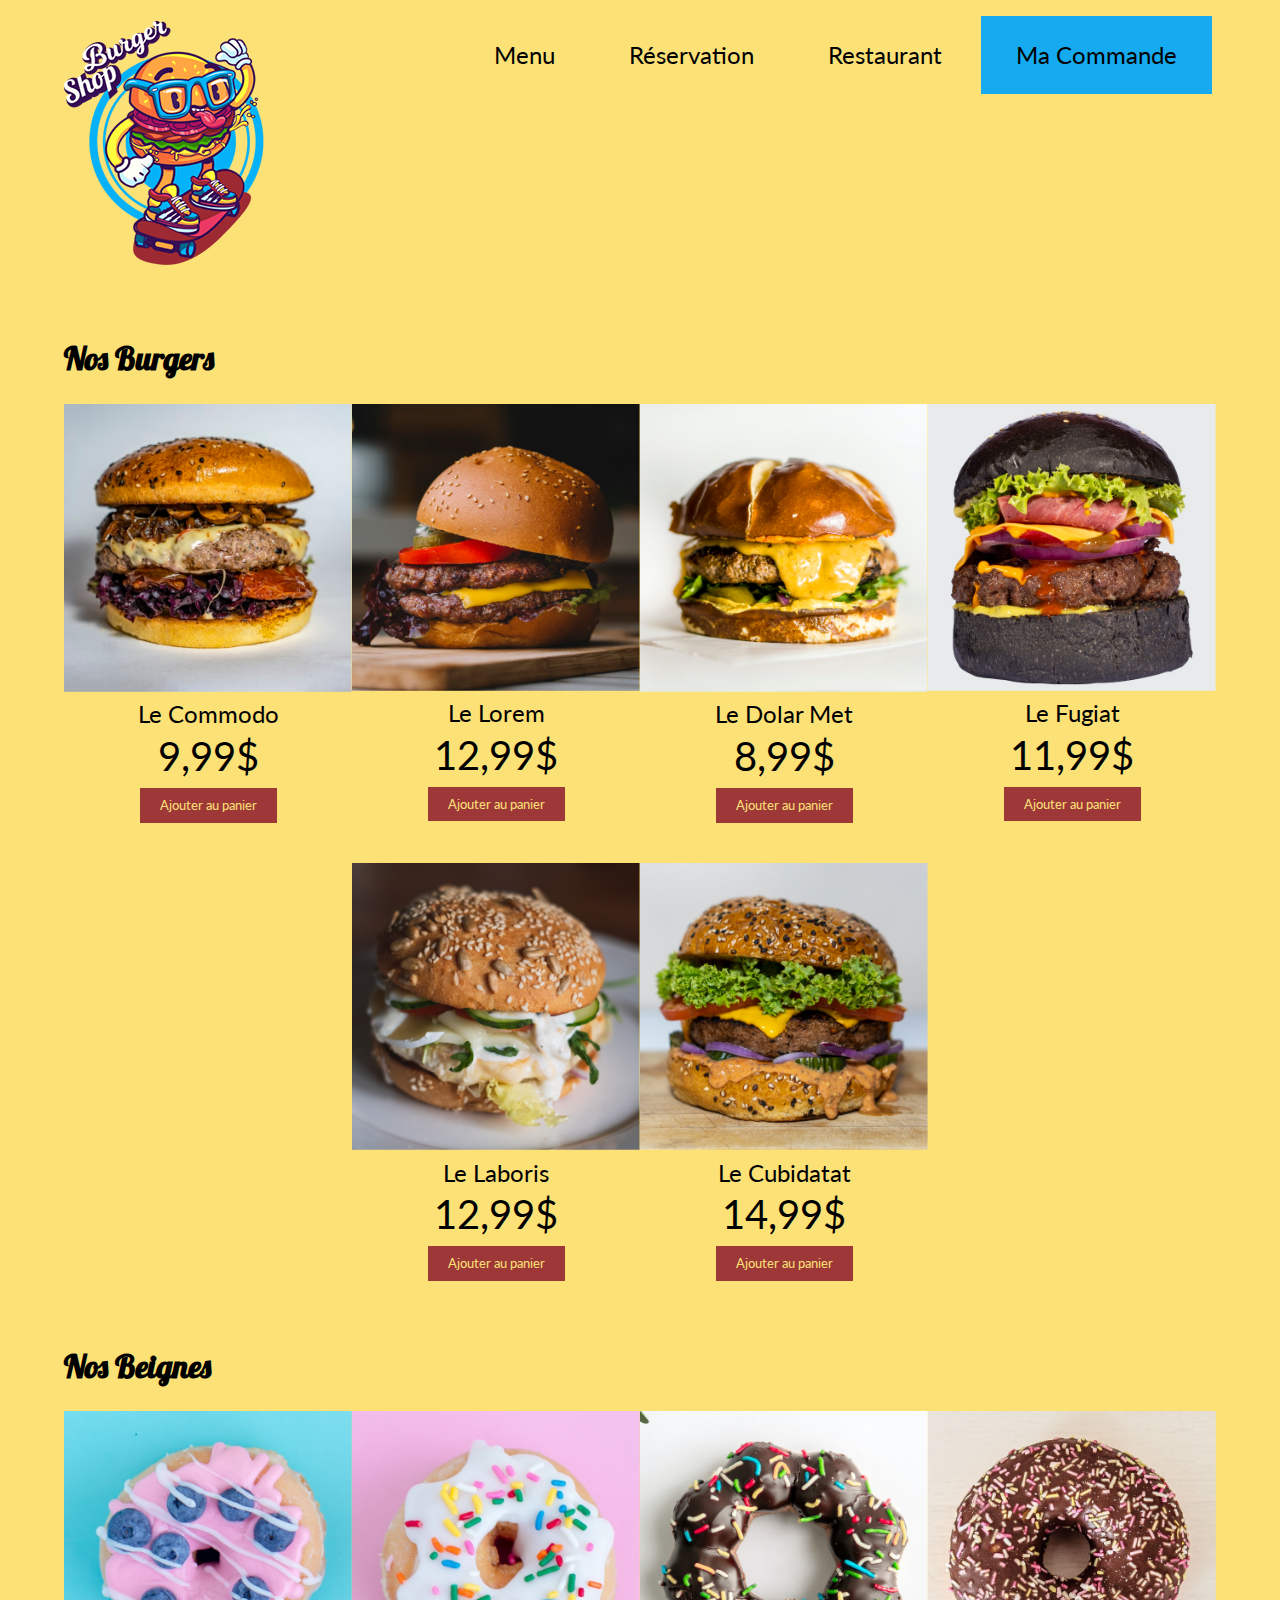
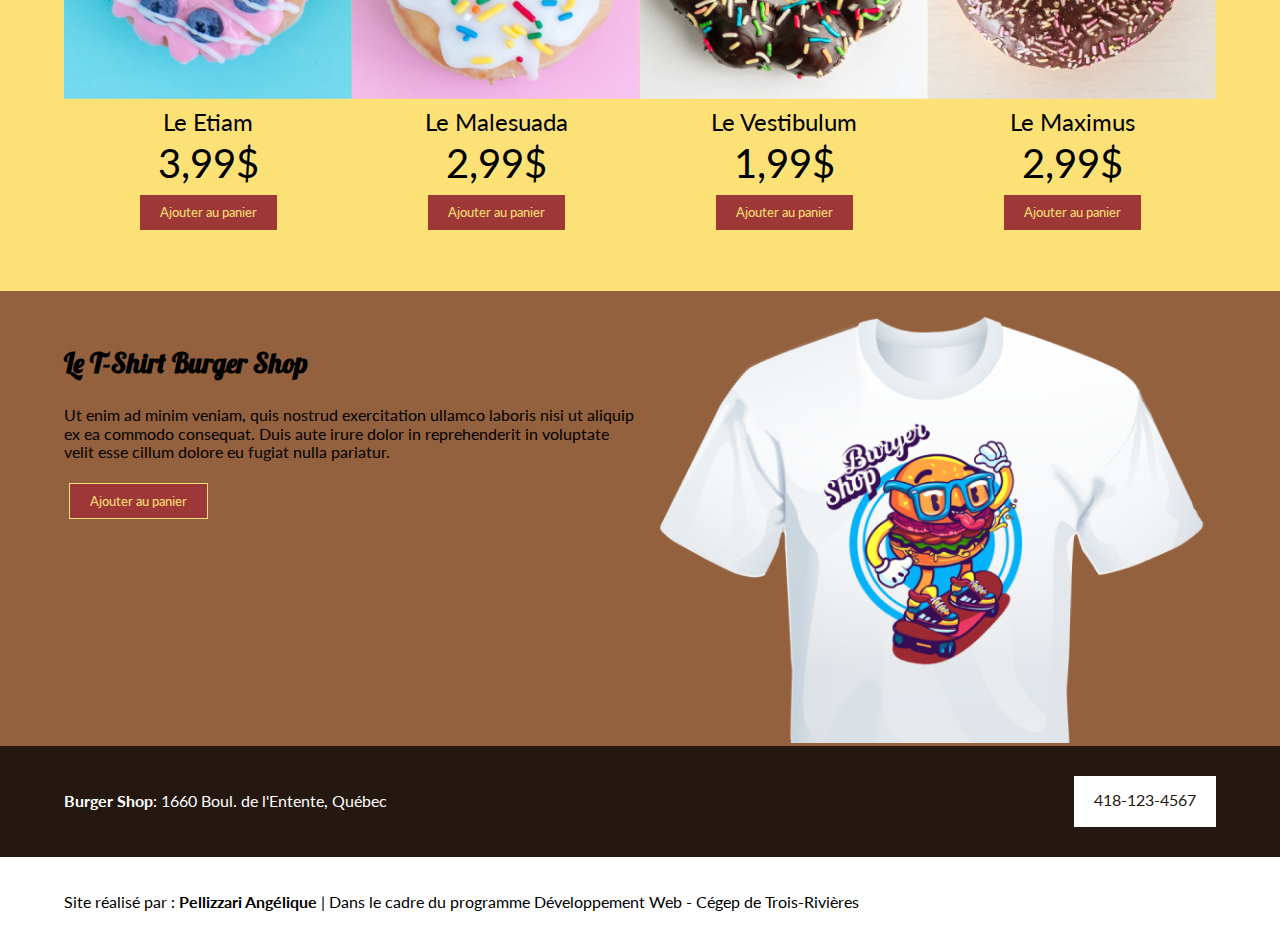
<file: index.html>
<!DOCTYPE html>

<html lang="fr">

<head>
	<meta charset="utf-8" />
	<title>Bienvenue chez Burger Shop !</title>
	<meta name="description" content="Restaurant Burger Shop, offrant des burgers et des beignes délicieuses">

	<!-- meta viewport : importante à inclure pour l'affichage sur les divers appareils -->
	<meta name="viewport" content="width=device-width, initial-scale=1">
	<!-- Add iOS meta tags and icons -->
	<meta name="apple-mobile-web-app-capable" content="yes">
	<meta name="apple-mobile-web-app-status-bar-style" content="black">
	<meta name="apple-mobile-web-app-title" content="Burger Shop">
	<link rel="apple-touch-icon" href="./img/icons/maskable_icon_x192.png">

	<meta name="description" content="ceci est une demo de progressive web app">
	<meta name="theme-color" content="#fce177" />

	<link href="https://cdn.jsdelivr.net/npm/bootstrap@5.2.0/dist/css/bootstrap.min.css" rel="stylesheet" integrity="sha384-gH2yIJqKdNHPEq0n4Mqa/HGKIhSkIHeL5AyhkYV8i59U5AR6csBvApHHNl/vI1Bx" crossorigin="anonymous">

	<link media="screen" rel="stylesheet" href="css/normalize.css">
	<link media="screen" rel="stylesheet" href="css/styles.css">
	<link rel="manifest" href="manifest.json">
	<link rel="icon" href="burger.png">
	<link rel="preconnect" href="https://fonts.googleapis.com">
	<link rel="preconnect" href="https://fonts.gstatic.com" crossorigin>
	<link
		href="https://fonts.googleapis.com/css2?family=Lato:ital,wght@0,100;0,300;0,400;0,700;0,900;1,100;1,300;1,400;1,700;1,900&family=Lobster&display=swap"
		rel="stylesheet">
	<script>
		// Register service worker.
		if ('serviceWorker' in navigator) {
			window.addEventListener('load', () => {
				navigator.serviceWorker.register('service-worker.js')
					.then((reg) => {
						console.log('Service worker registered. Notre service worker est chargé.', reg);
					});
			});
		}
	</script>

</head>

<body>
	<header class="container">
		<div class="logo">
			<h1 href="index.html"><img src="./img/logo-burger-shop_200px.png" alt="logo burger shop"></h1>

			<nav>
				<!--<button class="navbar-toggler" type="button" data-bs-toggle="collapse" data-bs-target="#navbarNav" aria-controls="navbarNav" aria-expanded="false" aria-label="Toggle navigation">
					<span class="navbar-toggler-icon"></span>
				  </button>-->
				<ul>
				
					<li><a href="index.html">Menu</a></li>
					<li><a href="reservation.html">Réservation</a></li>
					<li><a href="restaurant.html">Restaurant</a></li>
					<li id="cmd"><a href="macommande.html">Ma Commande</a></li>
					<li><button class="nav-link px-lg-4 px-2 btn btn-warning" id="btnInstall"
						aria-label="Install" hidden>Installer l'application sur mon appareil
						</button>
					</li>
				</ul>
			</nav>
			<!--<img class="ptimenuburger" href="#" src="img/icon-menu-fonce.png" alt="menu burger">-->
		</div>
	</header>
	<main>
		<div class="container">
			<section>
				<h2>Nos Burgers</h2>
				<div class="flex-burger">
					<div class="box">
						<img src="./img/menu/burger-choux.png" alt="Burger Le Commodo">
						<p class="nom">Le Commodo</p>
						<p class="prix">9,99$</p>
						<button class="btn" href="#">Ajouter au panier</button>
					</div>
					<div class="box">
						<img src="./img/menu/burger-double-fromage.png" alt="Burger Le Lorem">
						<p class="nom">Le Lorem</p>
						<p class="prix">12,99$</p>
						<button class="btn" href="#">Ajouter au panier</button>
					</div>
					<div class="box">
						<img src="./img/menu/burger-fromage.png" alt="Burger Le Dolar Met">
						<p class="nom">Le Dolar Met</p>
						<p class="prix">8,99$</p>
						<button class="btn" href="#">Ajouter au panier</button>
					</div>
					<div class="box">
						<img src="./img/menu/burger-pain-noir.png" alt="Burger Le Fugiat">
						<p class="nom">Le Fugiat</p>
						<p class="prix">11,99$</p>
						<button class="btn" href="#">Ajouter au panier</button>
					</div>
					<div class="box">
						<img src="./img/menu/burger-poisson.png" alt="Burger Le Laboris">
						<p class="nom">Le Laboris</p>
						<p class="prix">12,99$</p>
						<button class="btn" href="#">Ajouter au panier</button>
					</div>
					<div class="box">
						<img src="./img/menu/burger-sesame.png" alt="Burger Le Cubidatat">
						<p class="nom">Le Cubidatat</p>
						<p class="prix">14,99$</p>
						<button class="btn" href="#">Ajouter au panier</button>
					</div>
				</div>
			</section>
			<section>
				<h2>Nos Beignes</h2>
				<div class="flex-burger">
					<div class="box">
						<img src="./img/menu/beign-bleuet.png" alt="Beigne Le Etiam">
						<p class="nom">Le Etiam</p>
						<p class="prix">3,99$</p>
						<button class="btn" href="#">Ajouter au panier</button>
					</div>
					<div class="box">
						<img src="./img/menu/beigne-bonbons.png" alt="Beigne Le Malesuada">
						<p class="nom">Le Malesuada</p>
						<p class="prix">2,99$</p>
						<button class="btn" href="#">Ajouter au panier</button>
					</div>
					<div class="box">
						<img src="./img/menu/beigne-chocolat.png" alt="Beigne Le Vestibulum">
						<p class="nom">Le Vestibulum</p>
						<p class="prix">1,99$</p>
						<button class="btn" href="#">Ajouter au panier</button>
					</div>
					<div class="box">
						<img src="./img/menu/beigne-glace.png" alt="Beigne Le Maximus">
						<p class="nom">Le Maximus</p>
						<p class="prix">2,99$</p>
						<button class="btn" href="#">Ajouter au panier</button>
					</div>
				</div>
			</section>
		</div>
	</main>
	<aside id="aside1">
		<div class="container">
			<div class="tshirt">
				<div id="div-tshirt">
					<h3 id="h3-ad2">Le T-Shirt Burger Shop</h3>
					<p>Ut enim ad minim veniam, quis nostrud exercitation ullamco laboris nisi ut
						aliquip ex ea commodo consequat. Duis aute irure dolor in reprehenderit in voluptate
						velit esse cillum dolore eu fugiat nulla pariatur. </p>
					<button class="btn" href="#">Ajouter au panier</button>
				</div>
				<div><img id="tshirt" src="./img/t-shirt.png" alt="T-Shirt Burger Shop"></div>
			</div>
		</div>
	</aside>
	<aside id="aside2">
		<div class="container foo1">
			<p><strong>Burger Shop</strong>: 1660 Boul. de l'Entente, Québec</p>
			<a id="tel" href="tel:+14181234567">418-123-4567</a>
		</div>
	</aside>
	<footer>
		<div class="container">
			<p>Site réalisé par : <strong>Pellizzari Angélique</strong> | Dans le cadre du
				programme Développement Web - Cégep de Trois-Rivières</p>
		</div>

	</footer>

</body>

</html>
<script src="js/install.js"></script>
<script src="https://cdn.jsdelivr.net/npm/@popperjs/core@2.11.5/dist/umd/popper.min.js" integrity="sha384-Xe+8cL9oJa6tN/veChSP7q+mnSPaj5Bcu9mPX5F5xIGE0DVittaqT5lorf0EI7Vk" crossorigin="anonymous"></script>
<script src="https://cdn.jsdelivr.net/npm/bootstrap@5.2.0/dist/js/bootstrap.min.js" integrity="sha384-ODmDIVzN+pFdexxHEHFBQH3/9/vQ9uori45z4JjnFsRydbmQbmL5t1tQ0culUzyK" crossorigin="anonymous"></script>
</file>
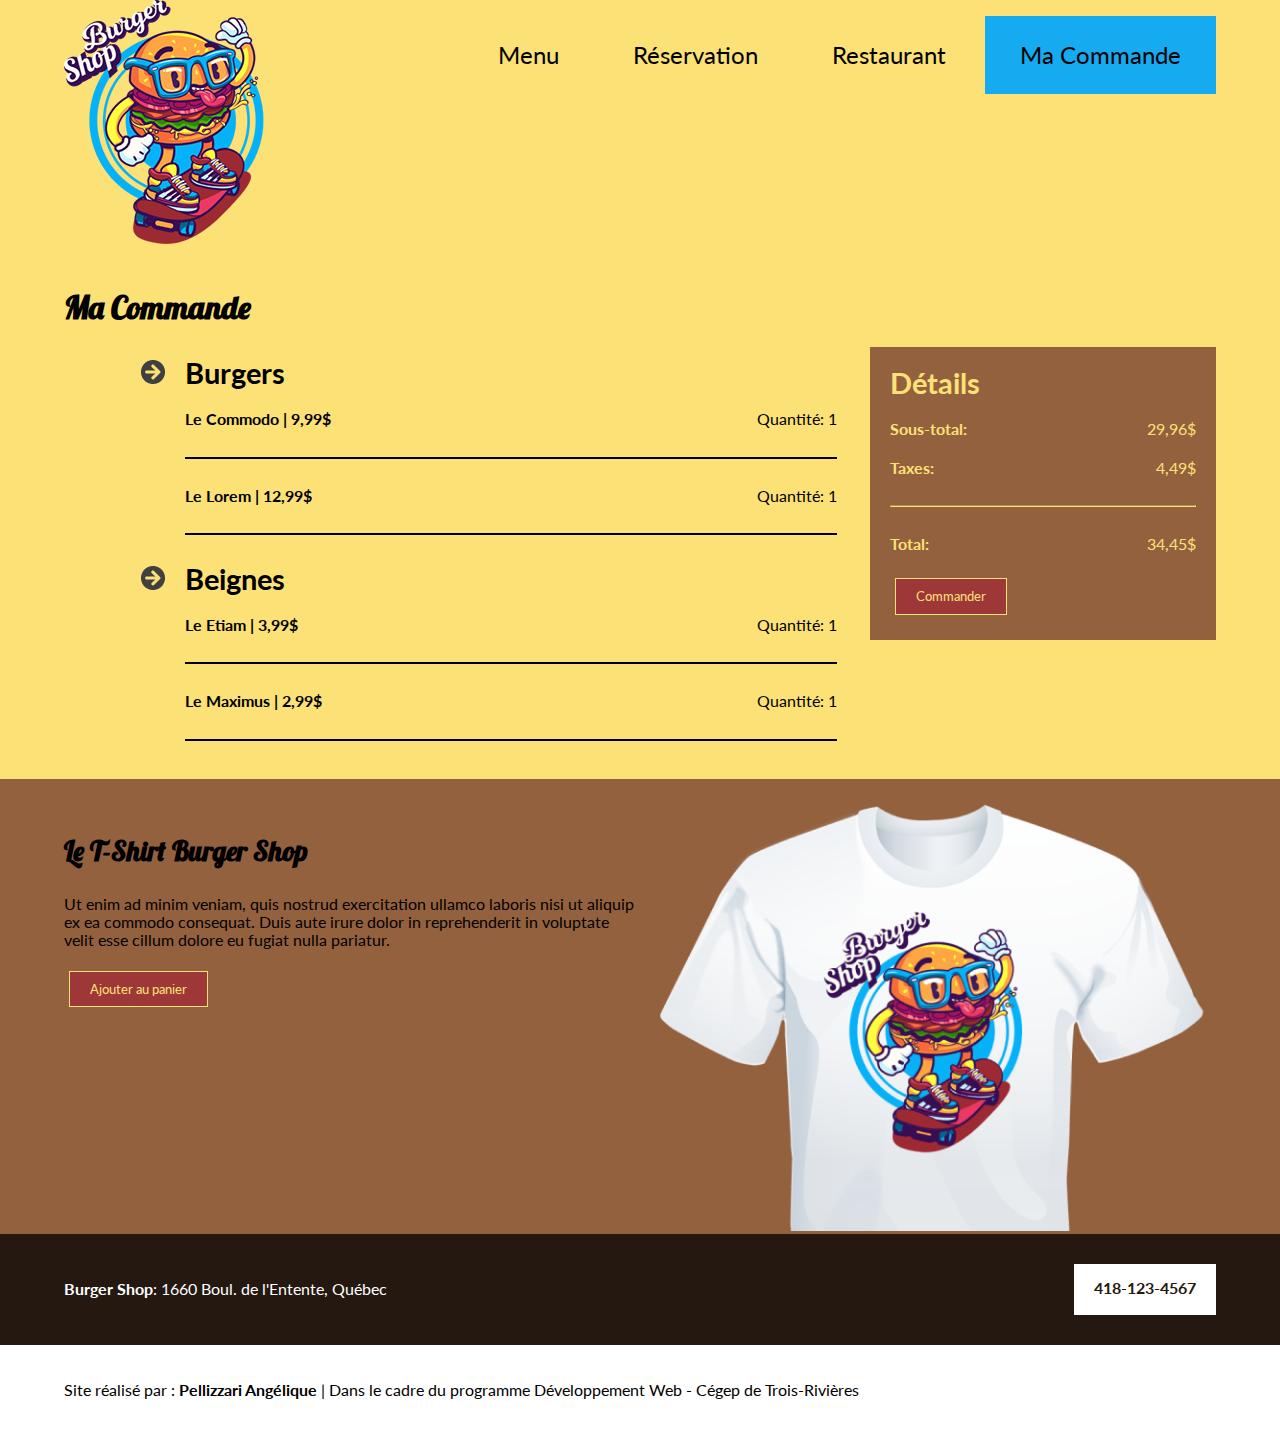
<file: macommande.html>
<!DOCTYPE html>

<html lang="fr">

<head>
	<meta charset="utf-8" />
	<title>Ma commande</title>
	<meta name="description" content="Restaurant Burger Shop, offrant des burgers et des beignes délicieuses">

	<!-- meta viewport : importante à inclure pour l'affichage sur les divers appareils -->
	<meta name="viewport" content="width=device-width, initial-scale=1">

	<link media="screen" rel="stylesheet" href="css/normalize.css">
	<link media="screen" rel="stylesheet" href="css/styles.css">
	<link rel="icon" href="burger.png">
	<link rel="preconnect" href="https://fonts.googleapis.com">
	<link rel="preconnect" href="https://fonts.gstatic.com" crossorigin>
	<link
		href="https://fonts.googleapis.com/css2?family=Lato:ital,wght@0,100;0,300;0,400;0,700;0,900;1,100;1,300;1,400;1,700;1,900&family=Lobster&display=swap"
		rel="stylesheet">
</head>

<body>
	<header class="container">
		<div class="logo">
			<a href="index.html"><img src="./img/logo-burger-shop_200px.png"
					alt="Logo Burger Shop"></a>
			<nav>
				<ul>
					<li><a href="index.html">Menu</a></li>
					<li><a href="reservation.html">Réservation</a></li>
					<li><a href="restaurant.html">Restaurant</a></li>
					<li id="cmd"><a href="macommande.html">Ma Commande</a></li>
				</ul>
			</nav>
			<img class="ptimenuburger" href="#" src="img/icon-menu-fonce.png" alt="menu burger">
		</div>
	</header>
	<main>
		<div class="container">
			<h1>Ma Commande</h1>
			<div class="flex-cmd">
				<section id="panier">
					<table>
						<tr>
							<td><img src="./img/icon-fleche-fonce.png" alt="fleche"></td>
							<th class="titre">Burgers</th>
							<td></td>
							<td></td>

						</tr>
						<tr>
							<td></td>
							<th colspan="2">Le Commodo | 9,99$</th>
							<td>Quantité: 1</td>
						</tr>
						<tr>
							<td></td>
							<td colspan="3"><hr></td>
						</tr>
						<tr>
							<td></td>
							<th colspan="2">Le Lorem | 12,99$</th>
							<td>Quantité: 1</td>
						</tr>
						<tr>
							<td></td>
							<td colspan="3"><hr></td>
						</tr>
						<tr>
							<td><img src="./img/icon-fleche-fonce.png" alt="fleche"></td>
							<th class="titre">Beignes</th>
							<td></td>
							<td></td>
						</tr>
						<tr>
							<td></td>
							<th colspan="2">Le Etiam | 3,99$</th>
							<td>Quantité: 1</td>
						</tr>
						<tr>
							<td></td>
							<td colspan="3"><hr></td>
						</tr>
						<tr>
							<td></td>
							<th colspan="2">Le Maximus | 2,99$</th>
							<td>Quantité: 1</td>
						</tr>
						<tr>
							<td></td>
							<td colspan="3"><hr></td>
						</tr>
					</table>

				</section>
				<section id="detail">
					<table>
						<tr>
							<th colspan="2" class="titre">Détails</th>
							
						</tr>
						<tr>
							<th>Sous-total:</th>
							<td>29,96$</td>
						</tr>
						<tr>
							<th>Taxes:</th>
							<td>4,49$</td>
						</tr>
						<tr>
							<td colspan="2"><hr></td>
						</tr>
					
						<tr>
							<th>Total:</th>
							<td>34,45$</td>
						</tr>
						<tr>
							<th colspan="2"><button class="btn" href="#">Commander</button></th>
						
						</tr>
					</table>
				</section>
			</div>
		</div>
	</main>
	<aside id="aside1">
		<div class="container">
			<div class="tshirt">
				<div id="div-tshirt">
					<h3 id="h3-ad2">Le T-Shirt Burger Shop</h3>
					<p>Ut enim ad minim veniam, quis nostrud exercitation ullamco laboris nisi ut
						aliquip ex ea commodo consequat. Duis aute irure dolor in reprehenderit in voluptate
						velit esse cillum dolore eu fugiat nulla pariatur. </p>
					<button class="btn" href="#">Ajouter au panier</button>
				</div>
				<div><img id="tshirt" src="./img/t-shirt.png" alt="T-Shirt Burger Shop"></div>
			</div>
		</div>
	</aside>
	<aside id="aside2">
		<div class="container foo1">
			<p><strong>Burger Shop</strong>: 1660 Boul. de l'Entente, Québec</p>
			<a id="tel" href="tel:+14181234567"><strong>418-123-4567</strong></a>
		</div>
	</aside>
	<footer>
		<div class="container">
			<p>Site réalisé par : <strong>Pellizzari Angélique</strong> | Dans le cadre du
				programme Développement Web - Cégep de Trois-Rivières</p>
		</div>
	</footer>

</body>

</html>
</file>
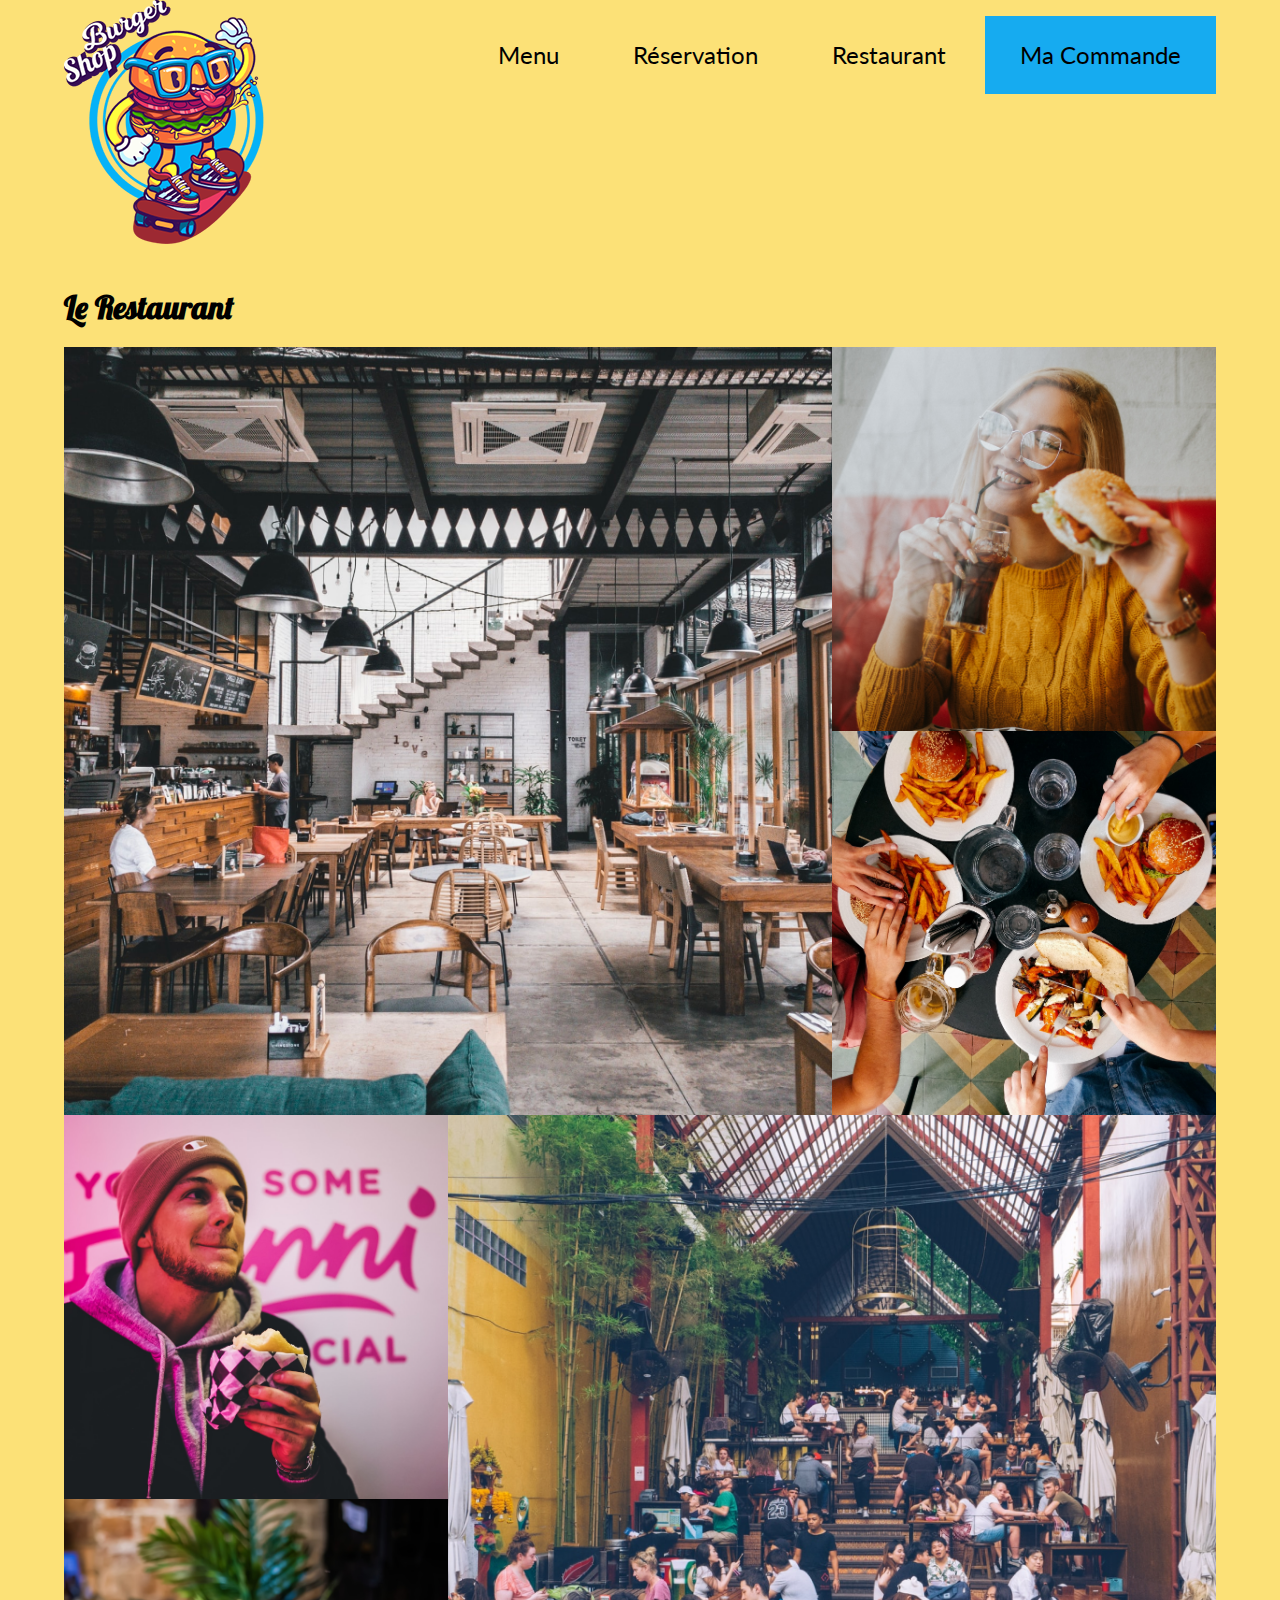
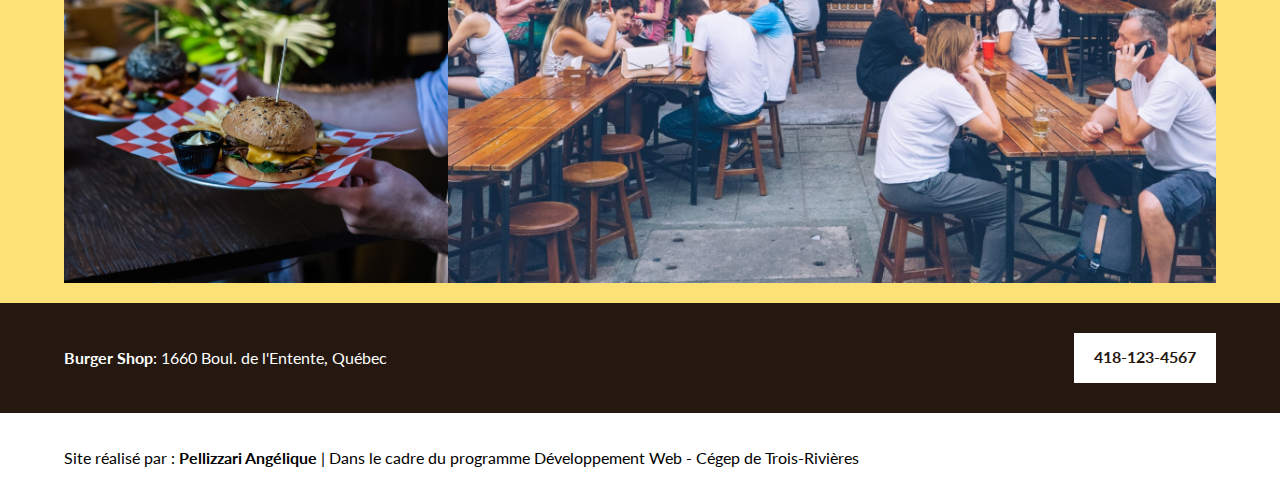
<file: restaurant.html>
<!DOCTYPE html>

<html lang="fr">

<head>
	<meta charset="utf-8" />
	<title>Le Restaurant</title>
	<meta name="description" content="Restaurant Burger Shop, offrant des burgers et des beignes délicieuses">

	<!-- meta viewport : importante à inclure pour l'affichage sur les divers appareils -->
	<meta name="viewport" content="width=device-width, initial-scale=1">

	<link media="screen" rel="stylesheet" href="css/normalize.css">
	<link media="screen" rel="stylesheet" href="css/styles.css">
	<link rel="icon" href="burger.png">
	<link rel="preconnect" href="https://fonts.googleapis.com">
	<link rel="preconnect" href="https://fonts.gstatic.com" crossorigin>
	<link
		href="https://fonts.googleapis.com/css2?family=Lato:ital,wght@0,100;0,300;0,400;0,700;0,900;1,100;1,300;1,400;1,700;1,900&family=Lobster&display=swap"
		rel="stylesheet">
</head>

<body>
	<header class="container">
		<div class="logo">
			<a href="index.html"><img src="./img/logo-burger-shop_200px.png"
					alt="Logo Burger Shop"></a>
			<nav>
				<ul>
					<li><a href="index.html">Menu</a></li>
					<li><a href="reservation.html">Réservation</a></li>
					<li><a href="restaurant.html">Restaurant</a></li>
					<li id="cmd"><a href="macommande.html">Ma Commande</a></li>
				</ul>
			</nav>
			<img class="ptimenuburger" href="#" src="img/icon-menu-fonce.png" alt="menu burger">
		</div>
	</header>
	<main class="container">
		<div >
			<h1>Le Restaurant</h1>
			<section class="grid-container">
				<img id="img1" src="./img/resto/salle-restaurant.png" alt="Salle de restaurant">
				<img id="img2" src="./img/resto/fille-burger.png" alt="fille burger">
				<img id="img3" src="./img/resto/table-dessus.png" alt="table">
				<img id="img4" src="./img/resto/gars-burger.png" alt="gars burger">
				<img id="img5" src="./img/resto/terrasse.png" alt="terrasse">
				<img id="img6" src="./img/resto/serveur.png" alt="serveur">
			</section>
		</div>
	</main>
	<aside id="aside2">
		<div class="container foo1">
			<p><strong>Burger Shop</strong>: 1660 Boul. de l'Entente, Québec</p>
			<a id="tel" href="tel:+14181234567"><strong>418-123-4567</strong></a>
		</div>
	</aside>
	<footer>
		<div class="container">
			<p>Site réalisé par : <strong>Pellizzari Angélique</strong> | Dans le cadre du
				programme Développement Web - Cégep de Trois-Rivières</p>
		</div>
	
	</footer>

</body>

</html>
</file>
<file: css/styles.css>
/* Propriétés générales */

* {
	box-sizing: border-box;
}

img {
	max-width: 100%;
}

.container {
	width: 90%;
	max-width: 1200px;
	margin: 0 auto;
}

body {
	font-size: 1rem;
	background-color: rgb(252, 225, 119);
	font-family: 'Lato', sans-serif;
}

h1,
h2,
h3,
h4 {
	font-family: 'Lobster', cursive;
}

h2 {
	font-size: 2rem;
}

h3 {
	font-size: 1.7rem;
}

h4 {
	font-size: 1.5rem;
}

.btn {
	margin: 5px 5px;
	font-size: 0.8rem;
	background-color: rgb(158, 55, 55);
	border: solid 1px rgb(252, 225, 119);
	text-decoration: none;
	color: rgb(252, 225, 119);
	padding: 10px 20px;
}

/* header */

.logo {
	display: flex;
	justify-content: space-between;
	align-items: flex-start;
}

nav li {
	display: inline-block;
}

nav a {
	display: inline-block;
	margin: 10px 10px;
	font-size: 1.5rem;

	text-decoration: none;
	color: rgb(0, 0, 0);
	padding: 15px 25px;
}

nav a:hover {
	color: rgb(22, 171, 240);
}

#cmd {
	background-color: rgb(22, 171, 240);
}

#cmd a:hover {
	color: rgb(252, 225, 119);
}

.ptimenuburger {
	margin-top: 16px;
}

/* main */

main {
	padding: 20px 0;
}

.flex-burger {
	display: flex;
	justify-content: center;
	flex-wrap: wrap;
}

.box {
	text-align: center;
	width: 25%;
	margin-bottom: 3%;
}

.nom {
	font-size: 1.5rem;
	margin: 5px;
}

.prix {
	font-size: 2.5rem;
	margin: 3px;
}

input,
select,
textarea {
	margin-bottom: 15px;
	margin-right: 15px;
}

input[id="nbPresence"] {
	width: 50px;
}

input:focus,
input:hover {
	background-color: rgb(228, 228, 228);
}

span {
	color: red;
}

/*Page Ma commande*/

.flex-cmd {
	display: flex;
	justify-content: space-between;
	flex-wrap: wrap;
	align-items: flex-start;
}

#panier {
	width: 68%;
}

#detail {
	width: 30%;
	background-color: rgb(148, 97, 62);
	padding: 10px 10px;
	color: rgb(252, 225, 119);
}

table {
	width: 100%;
	border-collapse: collapse;
}

td,
th {
	padding: 10px 10px;
}

th {
	text-align: left;
}

td {
	text-align: right;
}

#detail hr {
	border-color: rgb(252, 225, 119);
}

#panier hr {
	border: black 1px solid;
}

.titre {
	font-size: 1.8rem;
}


/* aside */
#aside1 {
	background-color: rgb(148, 97, 62);
	color: black;
}

.tshirt {
	display: flex;
	justify-content: space-between;
}

#div-tshirt {
	max-width: 50%;
}

#aside2 {
	background-color: rgb(36, 24, 16);
	color: black;
	padding: 30px 0;
}

#h3-ad2 {
	padding-top: 30px;
}

.foo1 {
	display: flex;
	justify-content: space-between;
	color: white;
}

#tel {
	padding: 15px 20px;
	text-decoration: none;
	background-color: white;
	color: rgb(36, 24, 16);
}

/* footer */

footer {
	background-color: white;
	color: black;
	padding: 20px 0px;
}

/* Positionnement avec grid  */

.grid-container {
	display: grid;
	grid-template-columns: 1fr 1fr 1fr;
	grid-template-areas:
		"img1 img1 img2"
		"img1 img1 img3"
		"img4 img5 img5"
		"img6 img5 img5";
}

#img1 {
	grid-area: img1;
}

#img2 {
	grid-area: img2;
}

#img3 {
	grid-area: img3;
}

#img4 {
	grid-area: img4;
}

#img5 {
	grid-area: img5;
}

#img6 {
	grid-area: img6;
}

/* Media queries */



@media screen and (min-width: 570px) and (max-width: 960px) {
	/*nav {
		display: none !important;
	}*/

	.box {
		width: 33.33%;

	}

	#tshirt {
		margin-top: 40%;
	}

	#panier {
		width: 55%;
	}

	#detail {
		width: 40%;
	}

	.grid-container {
		grid-template-columns: 1fr 1fr;
		grid-template-areas:
		"img1 img2"
		"img3 img4"
		"img5 img6";
	}
}

@media screen and (min-width: 960px) {
	.ptimenuburger {
		display: none !important;
	}
}

@media screen and (min-width: 320px) and (max-width: 570px) {
	/*nav {
		display: none !important;
	}*/

	.box {
		width: 50%;
	}

	#aside1 {
		display: none;
	}

	#panier {
		width: 100%;
	}

	#detail {
		width: 100%;
	}

	.grid-container {
		grid-template-columns: 1fr 1fr;
		grid-template-areas:
		"img1 img2"
		"img3 img4"
		"img5 img6";
	}
}
</file>
